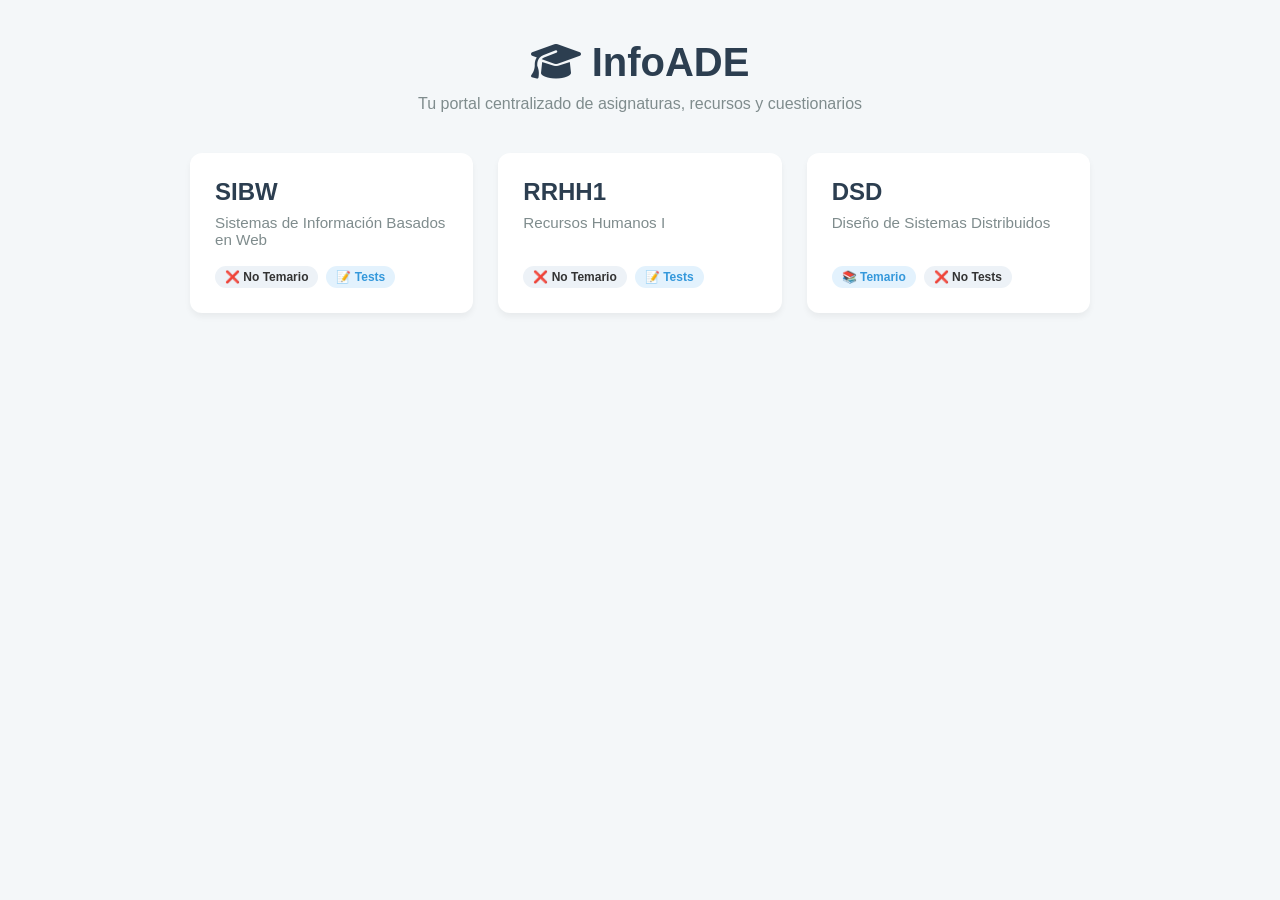
<file: index.html>
<!DOCTYPE html>
<html lang="es">
<head>
    <meta charset="UTF-8">
    <meta name="viewport" content="width=device-width, initial-scale=1.0">
    <title>InfoADE</title>
    <link rel="stylesheet" href="https://cdnjs.cloudflare.com/ajax/libs/font-awesome/6.4.0/css/all.min.css">
    <style>
        :root { --bg: #f4f7f9; --card: #ffffff; --primary: #2c3e50; --accent: #3498db; --muted: #7f8c8d; --radius: 12px; }
        * { margin: 0; padding: 0; box-sizing: border-box; font-family: 'Segoe UI', sans-serif; }
        body { background-color: var(--bg); color: #333; padding: 40px 20px; }
        .container { max-width: 900px; margin: 0 auto; }
        header { text-align: center; margin-bottom: 40px; }
        header h1 { color: var(--primary); font-size: 2.5rem; margin-bottom: 10px; }
        header p { color: var(--muted); }
        
        /* Vista Principal: Grid */
        .grid { display: grid; grid-template-columns: repeat(auto-fit, minmax(280px, 1fr)); gap: 25px; }
        .card { background: var(--card); border-radius: var(--radius); padding: 25px; box-shadow: 0 4px 6px rgba(0,0,0,0.05); text-decoration: none; color: inherit; position: relative; transition: transform 0.2s; display: flex; flex-direction: column; justify-content: space-between; min-height: 160px; }
        .card:hover { transform: translateY(-5px); }
        .card h2 { color: var(--primary); margin-bottom: 8px; }
        .card p { color: var(--muted); font-size: 0.95rem; margin-bottom: 15px; }
        .badges { display: flex; gap: 8px; }
        .badge { font-size: 0.75rem; padding: 4px 10px; border-radius: 20px; background: #edf2f7; font-weight: bold; }
        .badge.active { background: #e3f2fd; color: var(--accent); }

        /* Vista Asignatura Única */
        .view-materia { background: var(--card); padding: 40px; border-radius: var(--radius); box-shadow: 0 4px 6px rgba(0,0,0,0.05); text-align: center; }
        .btn-group { display: flex; gap: 20px; justify-content: center; margin: 30px 0; flex-wrap: wrap; }
        .btn { padding: 15px 30px; border-radius: 8px; color: white; text-decoration: none; font-weight: bold; font-size: 1.1rem; display: inline-flex; align-items: center; gap: 10px; transition: opacity 0.2s; }
        .btn:hover { opacity: 0.9; }
        .btn.blue { background: #3498db; }
        .btn.green { background: #2ecc71; }
        .back-link { color: var(--muted); text-decoration: none; display: inline-block; margin-top: 20px; }
    </style>
</head>
<body>

    <div class="container" id="app">
        </div>

    <script src="./config.js"></script>
    <script>
        // Leer la URL para ver si estamos dentro de una materia (?materia=id)
        const params = new URLSearchParams(window.location.search);
        const materiaId = params.get('materia');
        const app = document.getElementById('app');

        if (materiaId) {
            // VISTA: DETALLE DE ASIGNATURA
            const materia = CONFIG.asignaturas.find(a => a.id === materiaId);
            
            if (materia) {
                document.title = `${materia.nombre} - ${CONFIG.title}`;
                let botones = '';
                
                // Si tiene temario, añade el botón dinámicamente
                if (materia.temario) {
                    botones += `<a href="${materia.temario}" class="btn green" target="_blank"><i class="fa-solid fa-file-pdf"></i> Ver Temario (PDF)</a>`;
                }
                // Si tiene tests, añade el botón dinámicamente
                if (materia.tests) {
                    botones += `<a href="${materia.tests}" class="btn blue"><i class="fa-solid fa-square-check"></i> Practicar Tests</a>`;
                }

                app.innerHTML = `
                    <div class="view-materia">
                        <h1>${materia.nombre}</h1>
                        <p style="color: var(--muted); margin-top: 10px;">${materia.descripcion}</p>
                        <div class="btn-group">${botones}</div>
                        <a href="./" class="back-link"><i class="fa-solid fa-arrow-left"></i> Volver al menú principal</a>
                    </div>
                `;
            } else {
                app.innerHTML = `<h1>Materia no encontrada</h1><a href="./">Volver al inicio</a>`;
            }
        } else {
            // VISTA: MENÚ PRINCIPAL (GRID)
            document.title = CONFIG.title;
            let cardsHTML = '';

            CONFIG.asignaturas.forEach(materia => {
                cardsHTML += `
                    <a href="?materia=${materia.id}" class="card">
                        <div>
                            <h2>${materia.nombre}</h2>
                            <p>${materia.descripcion}</p>
                        </div>
                        <div class="badges">
                            ${materia.temario ? '<span class="badge active">📚 Temario</span>' : '<span class="badge">❌ No Temario</span>'}
                            ${materia.tests ? '<span class="badge active">📝 Tests</span>' : '<span class="badge">❌ No Tests</span>'}
                        </div>
                    </a>
                `;
            });

            app.innerHTML = `
                <header>
                    <h1><i class="fa-solid fa-graduation-cap"></i> ${CONFIG.title}</h1>
                    <p>${CONFIG.subtitle}</p>
                </header>
                <main class="grid">${cardsHTML}</main>
            `;
        }
    </script>
</body>
</html>
</file>
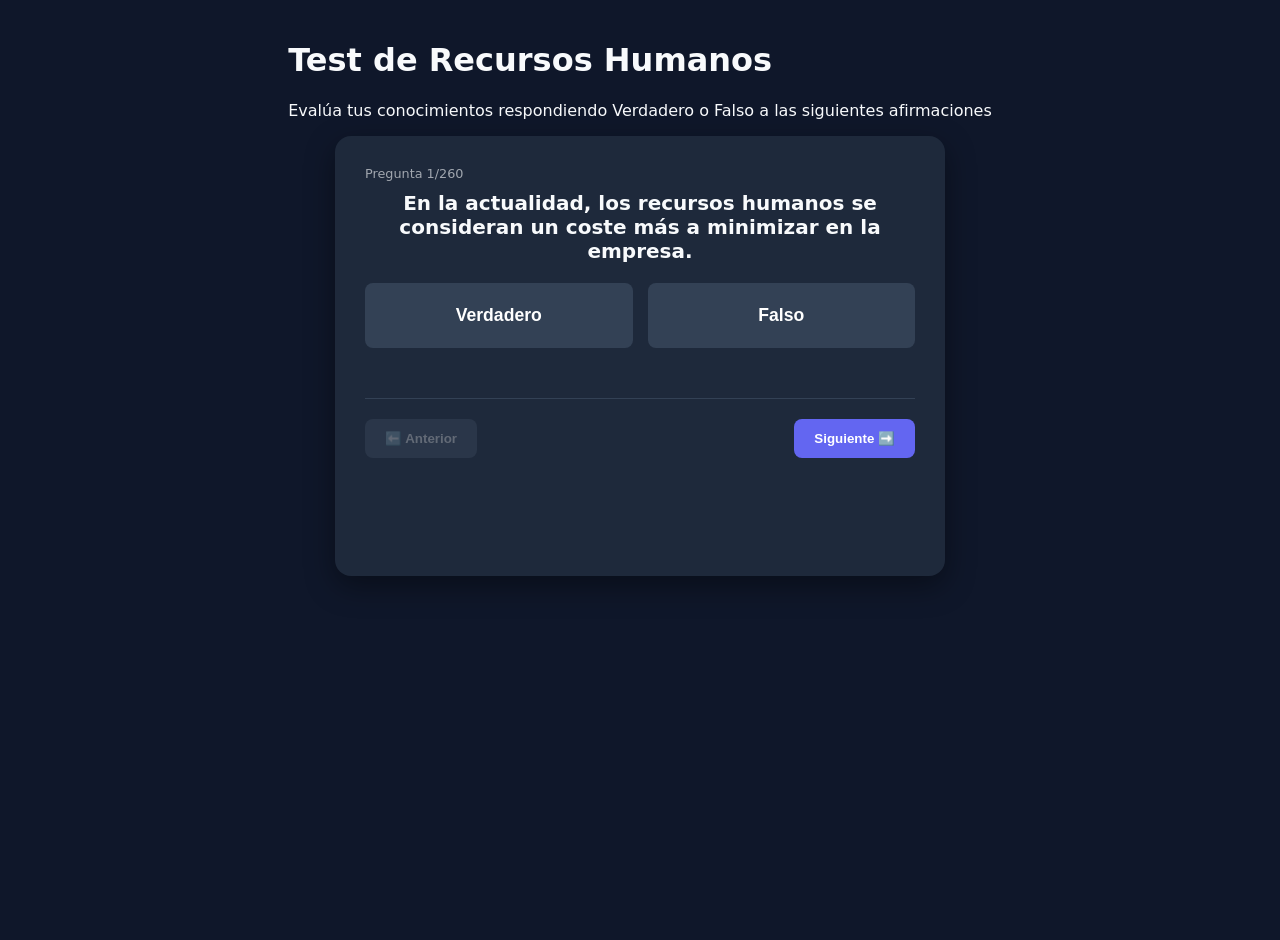
<file: rrhh1/tests/index.html>
<!DOCTYPE html>
<html lang="es">
<head>
    <meta charset="UTF-8">
    <meta name="viewport" content="width=device-width, initial-scale=1.0">
    <title>TEST  - Dirección de Recursos Humanos 1</title>
    <link rel="stylesheet" href="estilos.css">
</head>
<body>

    <div class="header">
        <h1> Test de Recursos Humanos</h1>
        <p>Evalúa tus conocimientos respondiendo Verdadero o Falso a las siguientes afirmaciones</p>
    </div>

    <div id="quiz-container" class="quiz-card" style="display: none;">
        <div id="game-area">
            <div class="stats">
                <span id="cat-label" style="display:none;"></span> 
                <span id="progress-label"></span>
            </div>
            
            <h2 id="q-text">Cargando pregunta...</h2>
            
            <div class="options-grid" id="options-box"></div>
            
            <div id="feedback"></div>

            <div class="nav-controls">
                <button id="prev-btn" onclick="changeQuestion(-1)">⬅️ Anterior</button>
                <button id="next-btn" onclick="changeQuestion(1)">Siguiente ➡️</button>
            </div>
        </div>

        <div id="score-area" class="score-box" style="display: none;">
            <h2>¡Evaluación Finalizada!</h2>
            <p class="final-text">Puntuación: <span id="final-score"></span></p>
            <button class="restart-btn" onclick="location.reload()">Repetir Test</button>
        </div>
    </div>

    <script src="preguntas_rrhh.js"></script>
    
    <script src="engine.js"></script>
</body>
</html>
</file>
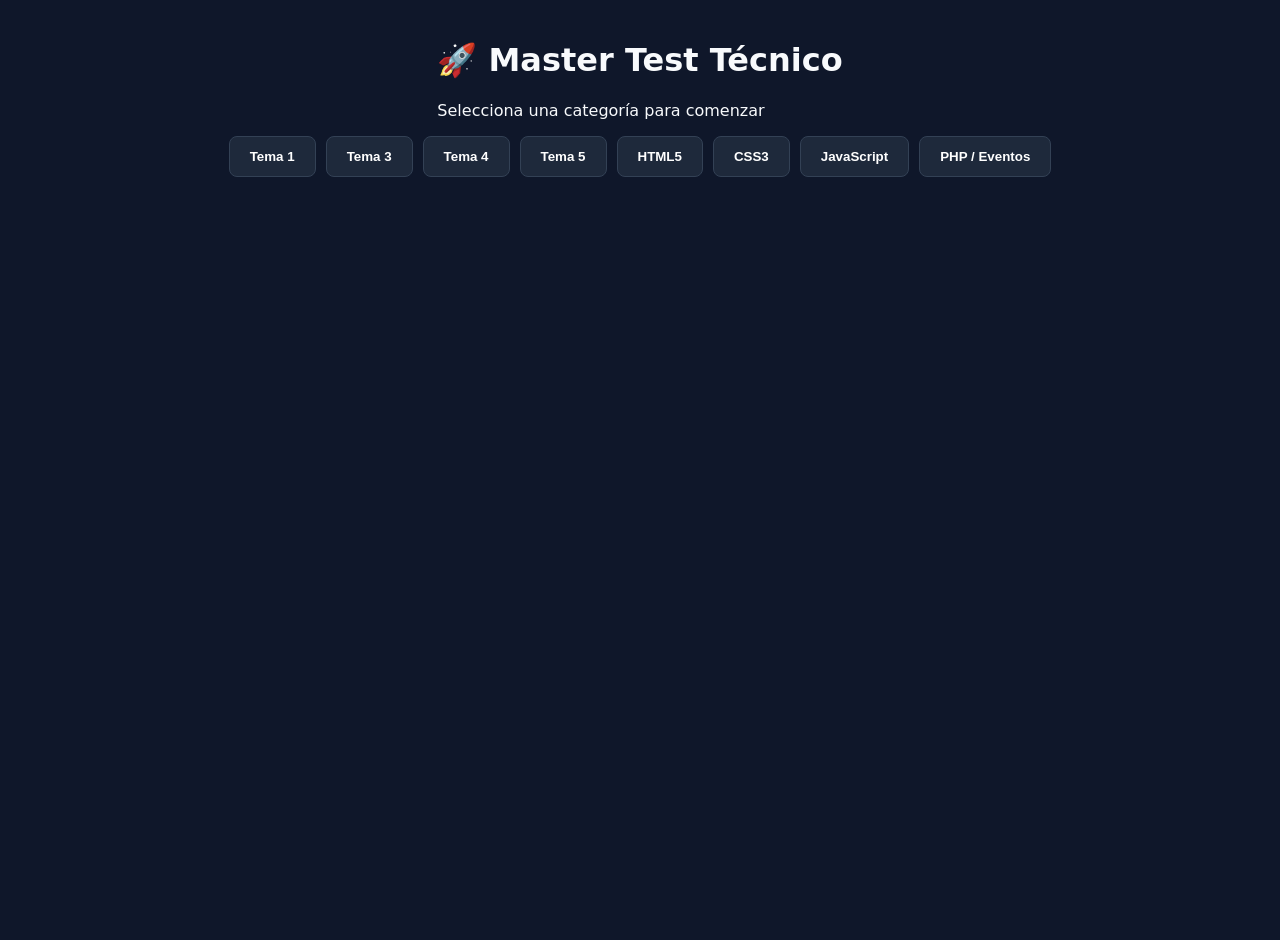
<file: sibw/tests/index.html>
<!DOCTYPE html>
<html lang="es">
<head>
    <meta charset="UTF-8">
    <meta name="viewport" content="width=device-width, initial-scale=1.0">
    <title>DevTest Pro - Modular</title>
    <link rel="stylesheet" href="estilos.css">
</head>
<body>

    <div class="header">
        <h1>🚀 Master Test Técnico</h1>
        <p>Selecciona una categoría para comenzar</p>
    </div>

    <div class="category-nav">
        <button class="nav-btn" onclick="initQuiz('tema1', this)">Tema 1</button>
        <button class="nav-btn" onclick="initQuiz('tema3', this)">Tema 3</button>
        <button class="nav-btn" onclick="initQuiz('tema4', this)">Tema 4</button>
        <button class="nav-btn" onclick="initQuiz('tema5', this)">Tema 5</button>
        <button class="nav-btn" onclick="initQuiz('html', this)">HTML5</button>
        <button class="nav-btn" onclick="initQuiz('css', this)">CSS3</button>
        <button class="nav-btn" onclick="initQuiz('js', this)">JavaScript</button>
        <button class="nav-btn" onclick="initQuiz('php', this)">PHP / Eventos</button>
    </div>

    <div id="quiz-container" class="quiz-card">
        <div id="game-area">
    <div class="stats">
        <span id="cat-label"></span>
        <span id="progress-label"></span>
    </div>
    <h2 id="q-text"></h2>
    <div class="options-grid" id="options-box"></div>
    <div id="feedback"></div>

    <div class="nav-controls">
        <button id="prev-btn" onclick="changeQuestion(-1)">⬅️ Anterior</button>
        <button id="next-btn" onclick="changeQuestion(1)">Siguiente ➡️</button>
    </div>
</div>

        <div id="score-area" class="score-box">
            <h2>¡Examen Finalizado!</h2>
            <p class="final-text">Puntuación: <span id="final-score"></span></p>
            <button class="restart-btn" onclick="location.reload()">Elegir otro tema</button>
        </div>
    </div>

    <script src="preguntas_html.js"></script>
    <script src="preguntas_css.js"></script>
    <script src="preguntas_js.js"></script>
    <script src="preguntas_php.js"></script>
    <script src="tema1.js"></script>
    <script src="tema3.js"></script>
    <script src="tema4.js"></script>
    <script src="tema5.js"></script>

    
    <script src="engine.js"></script>
</body>
</html>
</file>
<file: rrhh1/tests/estilos.css>
:root {
    --primary: #6366f1;
    --bg: #0f172a;
    --card: #1e293b;
    --text: #f8fafc;
    --success: #10b981;
    --error: #ef4444;
}

body {
    font-family: 'Segoe UI', system-ui, sans-serif;
    background-color: var(--bg);
    color: var(--text);
    display: flex;
    flex-direction: column;
    align-items: center;
    min-height: 100vh;
    margin: 0;
    padding: 20px;
}

/* El menú de categorías fue eliminado de aquí */

button {
    padding: 12px 20px;
    border: none;
    border-radius: 8px;
    cursor: pointer;
    font-weight: 600;
    transition: 0.3s;
    color: white;
}

.quiz-card {
    background: var(--card);
    padding: 30px;
    border-radius: 16px;
    width: 100%;
    max-width: 550px;
    display: none; /* El motor cambiará esto a block al iniciar */
    box-shadow: 0 10px 30px rgba(0,0,0,0.4);
}

/* --- TU TRUCO PARA QUE NO SALTE (ADAPTADO A V/F) --- */
#game-area {
    display: flex;
    flex-direction: column;
    min-height: 380px; /* Reducido un poco ya que solo hay 2 botones fijos */
}

#q-text {
    min-height: 3.5em; /* Mantiene la reserva de espacio para el enunciado de RRHH */
    margin: 10px 0 20px 0;
    font-size: 1.25rem;
    text-align: center; /* Centrado para mejor lectura del enunciado */
}

/* Cambiado a fila (row) para que Verdadero y Falso queden lado a lado */
.options-grid {
    display: flex;
    flex-direction: row; 
    gap: 15px;
    flex-grow: 1;
    justify-content: center;
    align-items: center;
}

/* Estilos individuales para los dos botones V/F */
.option-btn {
    flex: 1; /* Hace que ambos botones midan exactamente lo mismo */
    background: #334155;
    text-align: center; /* Texto centrado */
    padding: 20px;
    border: 2px solid transparent;
    font-size: 1.1rem;
}

.nav-controls {
    display: flex;
    justify-content: space-between;
    margin-top: auto; /* Mantiene los controles pegados al fondo */
    padding-top: 20px;
    border-top: 1px solid #334155;
}
/* -------------------------------------------- */

.stats { display: flex; justify-content: space-between; opacity: 0.6; font-size: 0.8rem; }

.option-btn:hover { background: #475569; }
.correct { background: var(--success) !important; }
.incorrect { background: var(--error) !important; }
.disabled { pointer-events: none; }

#feedback { 
    height: 30px; 
    margin: 10px 0; 
    text-align: center; 
    font-weight: bold; 
}

#prev-btn { background: #475569; }
#next-btn { background: var(--primary); }

#prev-btn:disabled, #next-btn:disabled {
    opacity: 0.3;
    cursor: not-allowed;
}

.score-box { text-align: center; display: none; }
.final-text { font-size: 2rem; color: var(--primary); }
.restart-btn { background: var(--primary); width: 100%; margin-top: 20px; }
</file>
<file: sibw/tests/estilos.css>
:root {
    --primary: #6366f1;
    --bg: #0f172a;
    --card: #1e293b;
    --text: #f8fafc;
    --success: #10b981;
    --error: #ef4444;
}

body {
    font-family: 'Segoe UI', system-ui, sans-serif;
    background-color: var(--bg);
    color: var(--text);
    display: flex;
    flex-direction: column;
    align-items: center;
    min-height: 100vh;
    margin: 0;
    padding: 20px;
}

.category-nav {
    display: flex;
    gap: 10px;
    margin-bottom: 30px;
    flex-wrap: wrap;
}

button {
    padding: 12px 20px;
    border: none;
    border-radius: 8px;
    cursor: pointer;
    font-weight: 600;
    transition: 0.3s;
    color: white;
}

.nav-btn { background: var(--card); border: 1px solid #334155; }
.nav-btn.active { background: var(--primary); }

.quiz-card {
    background: var(--card);
    padding: 30px;
    border-radius: 16px;
    width: 100%;
    max-width: 550px;
    display: none;
    box-shadow: 0 10px 30px rgba(0,0,0,0.4);
}

/* --- AQUÍ ESTÁ EL TRUCO PARA QUE NO SALTE --- */
#game-area {
    display: flex;
    flex-direction: column;
    min-height: 500px; /* Altura mínima constante para todo el test */
}

#q-text {
    min-height: 3.5em; /* Reserva espacio para 3 líneas de texto siempre */
    margin: 10px 0 20px 0;
    font-size: 1.25rem;
}

.options-grid {
    display: flex;
    flex-direction: column;
    gap: 10px;
    flex-grow: 1; /* Hace que las opciones ocupen el espacio central */
}

.nav-controls {
    display: flex;
    justify-content: space-between;
    margin-top: auto; /* Empuja los botones al fondo del contenedor fijo */
    padding-top: 20px;
    border-top: 1px solid #334155;
}
/* -------------------------------------------- */

.stats { display: flex; justify-content: space-between; opacity: 0.6; font-size: 0.8rem; }

.option-btn {
    background: #334155;
    text-align: left;
    padding: 15px;
    border: 2px solid transparent;
}

.option-btn:hover { background: #475569; }
.correct { background: var(--success) !important; }
.incorrect { background: var(--error) !important; }
.disabled { pointer-events: none; }

#feedback { 
    height: 30px; 
    margin: 10px 0; 
    text-align: center; 
    font-weight: bold; 
}

#prev-btn { background: #475569; }
#next-btn { background: var(--primary); }

#prev-btn:disabled, #next-btn:disabled {
    opacity: 0.3;
    cursor: not-allowed;
}

.score-box { text-align: center; display: none; }
.final-text { font-size: 2rem; color: var(--primary); }
.restart-btn { background: var(--primary); width: 100%; margin-top: 20px; }
</file>
